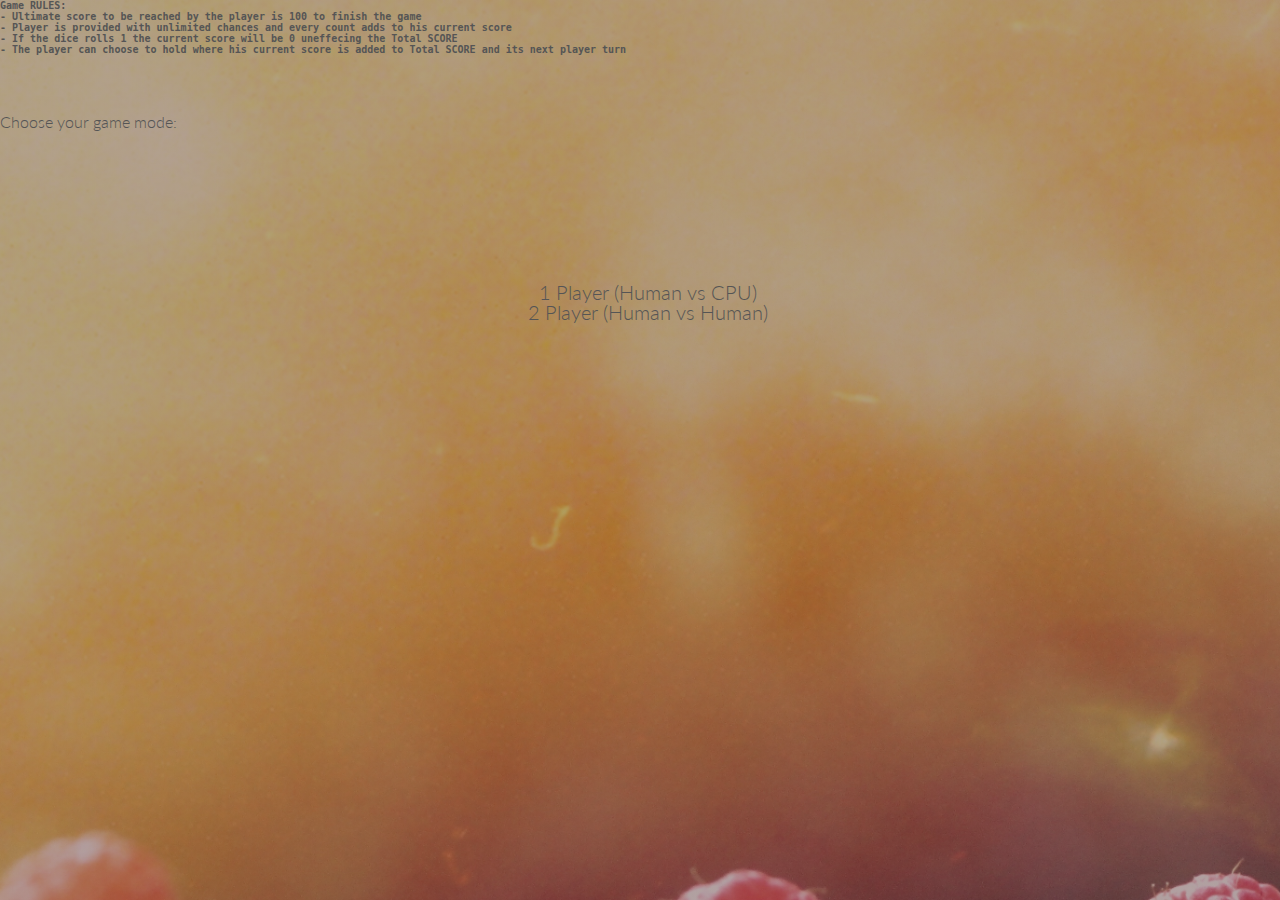
<file: index.html>
<!DOCTYPE html>
<html lang="en">
    <head>
        <meta charset="UTF-8">
        <link href="https://fonts.googleapis.com/css?family=Lato:100,300,600" rel="stylesheet" type="text/css">
        <link href="http://code.ionicframework.com/ionicons/2.0.1/css/ionicons.min.css" rel="stylesheet" type="text/css">
        <link type="text/css" rel="stylesheet" href="style.css">
        
        <title>Pig Game</title>
    </head>

    <body>
        <h1> 
            <p>Game RULES:</p>
            <p>- Ultimate score to be reached by the player is 100 to finish the game</p>
            <p>- Player is provided with unlimited chances and every count adds to his current score</p>
            <p>- If the dice rolls 1 the current score  will be 0 uneffecing the Total SCORE  </p>
            <p>- The player can choose to hold where his current score is added to Total SCORE and its next player turn </p>
        </h1>
     

        <br><br><br>Choose your game mode:<br>
        <button class="btn-1p" onclick="open1p()"><i class="ion-ios-plus-outline"></i>1 Player (Human vs CPU)</button>
        <button class="btn-2p" onclick="open2p()"><i class="ion-ios-plus-outline"></i>2 Player (Human vs Human)</button>
        <script>
            function open1p(){
                window.open("1player.html","_self");
            }
            function open2p(){
                window.open("2player.html","_self");
            }
        </script>


        <script src="app.js"></script>
    </body>
</html>
</file>
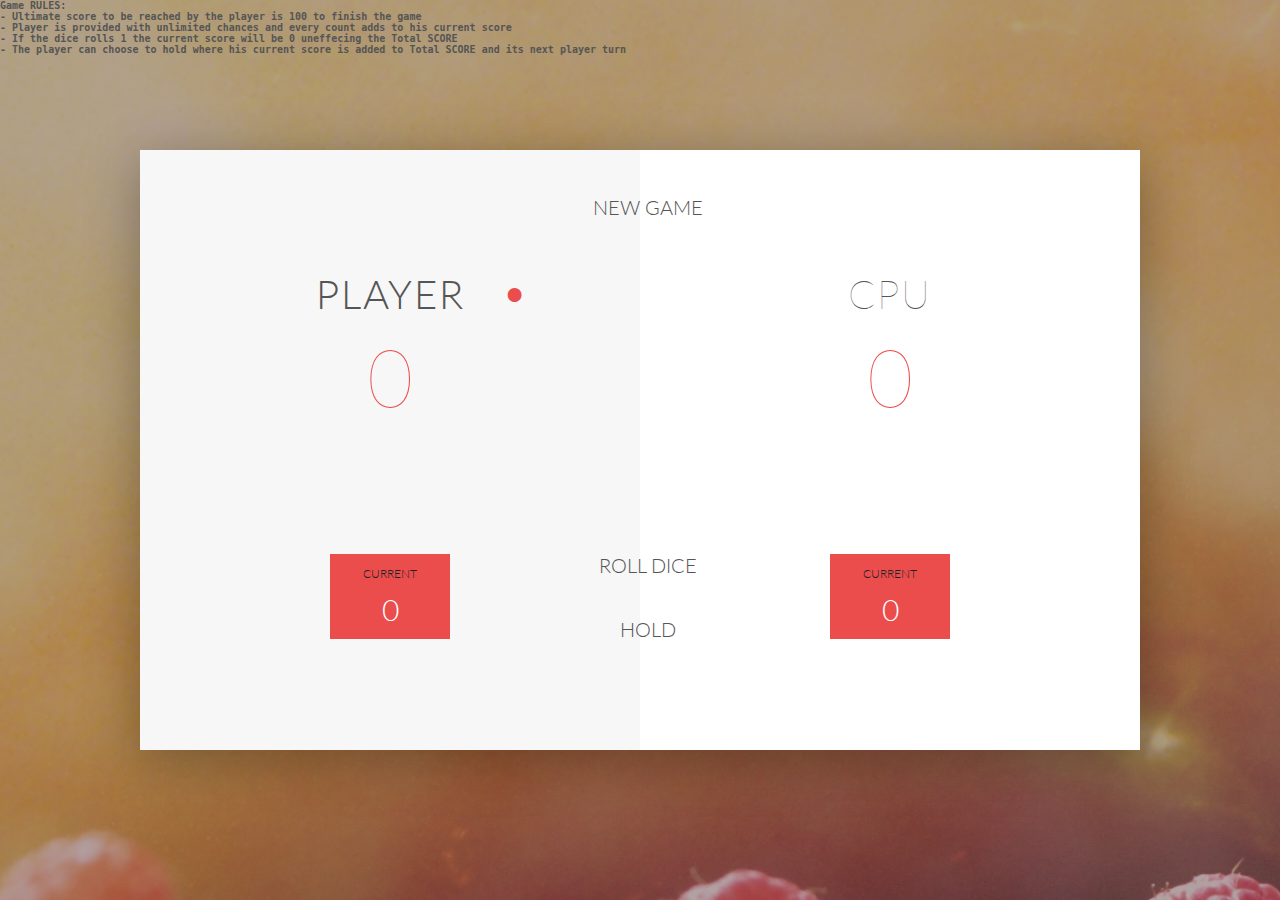
<file: 1player.html>
<!DOCTYPE html>
<html lang="en">
    <head>
        <meta charset="UTF-8">
        <link href="https://fonts.googleapis.com/css?family=Lato:100,300,600" rel="stylesheet" type="text/css">
        <link href="http://code.ionicframework.com/ionicons/2.0.1/css/ionicons.min.css" rel="stylesheet" type="text/css">
        <link type="text/css" rel="stylesheet" href="style.css">
        
        <title>Pig Game</title>
    </head>

    <body>

        <h1> 
            <p>Game RULES:</p>
            <p>- Ultimate score to be reached by the player is 100 to finish the game</p>
            <p>- Player is provided with unlimited chances and every count adds to his current score</p>
            <p>- If the dice rolls 1 the current score  will be 0 uneffecing the Total SCORE  </p>
            <p>- The player can choose to hold where his current score is added to Total SCORE and its next player turn </p>
        </h1>


        <div class="wrapper clearfix">
            <div class="player-0-panel active">
                <div class="player-name" id="name-0">Player</div>
                <div class="player-score" id="score-0">43</div>
                <div class="player-current-box">
                    <div class="player-current-label">Current</div>
                    <div class="player-current-score" id="current-0">34</div>
                </div>
            </div>
            
            <div class="player-1-panel">
                <div class="player-name" id="name-1">CPU</div>
                <div class="player-score" id="score-1">72</div>
                <div class="player-current-box">
                    <div class="player-current-label">Current</div>
                    <div class="player-current-score" id="current-1">0</div>
                </div>
            </div>
            
            <button class="btn-new"><i class="ion-ios-plus-outline"></i>New game</button><br>
            <button class="btn-roll"><i class="ion-ios-loop"></i>Roll dice</button>
            <button class="btn-hold"><i class="ion-ios-download-outline"></i>Hold</button>
            
            <img src="dice-5.png" alt="Dice" class="dice">
        </div>

        
        
        <script src="app1.js"></script>
    </body>
</html>
</file>
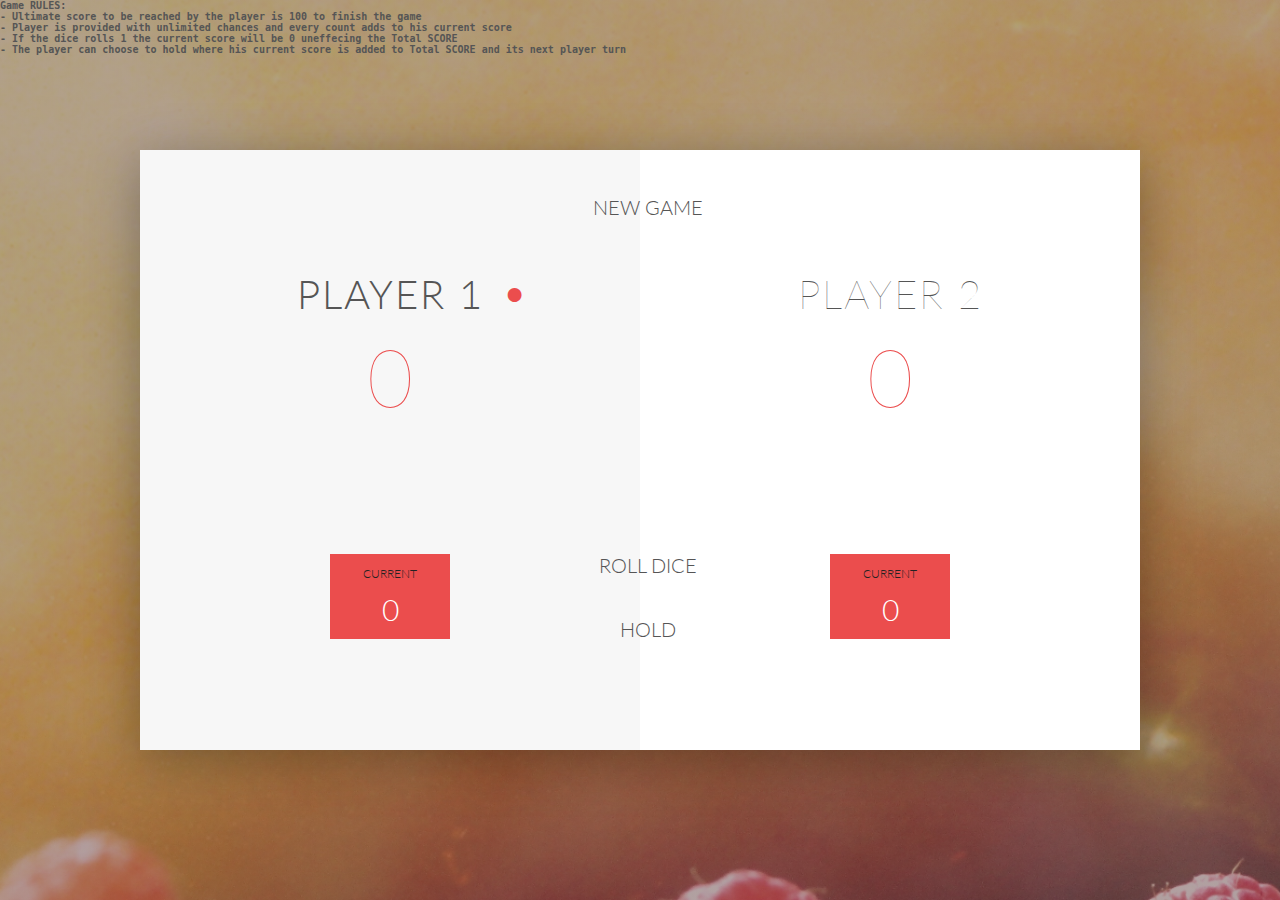
<file: 2player.html>
<!DOCTYPE html>
<html lang="en">
    <head>
        <meta charset="UTF-8">
        <link href="https://fonts.googleapis.com/css?family=Lato:100,300,600" rel="stylesheet" type="text/css">
        <link href="http://code.ionicframework.com/ionicons/2.0.1/css/ionicons.min.css" rel="stylesheet" type="text/css">
        <link type="text/css" rel="stylesheet" href="style.css">
        
        <title>Pig Game</title>
    </head>

    <body>

        <h1> 
            <p>Game RULES:</p>
            <p>- Ultimate score to be reached by the player is 100 to finish the game</p>
            <p>- Player is provided with unlimited chances and every count adds to his current score</p>
            <p>- If the dice rolls 1 the current score  will be 0 uneffecing the Total SCORE  </p>
            <p>- The player can choose to hold where his current score is added to Total SCORE and its next player turn </p>
        </h1>

        <div class="wrapper clearfix">
            <div class="player-0-panel active">
                <div class="player-name" id="name-0">Player 1 </div>
                <div class="player-score" id="score-0">43</div>
                <div class="player-current-box">
                    <div class="player-current-label">Current</div>
                    <div class="player-current-score" id="current-0">34</div>
                </div>
            </div>
            
            <div class="player-1-panel">
                <div class="player-name" id="name-1">Player 2</div>
                <div class="player-score" id="score-1">72</div>
                <div class="player-current-box">
                    <div class="player-current-label">Current</div>
                    <div class="player-current-score" id="current-1">0</div>
                </div>
            </div>
            
            <button class="btn-new"><i class="ion-ios-plus-outline"></i>New game</button>
            <button class="btn-roll"><i class="ion-ios-loop"></i>Roll dice</button>
            <button class="btn-hold"><i class="ion-ios-download-outline"></i>Hold</button>
            
            <img src="dice-5.png" alt="Dice" class="dice">
        </div>

        
        
        <script src="app.js"></script>
    </body>
</html>
</file>
<file: style.css>
/**********************************************
*** GENERAL
**********************************************/

* {
    margin: 0;
    padding: 0;
    box-sizing: border-box;
    
}

.clearfix::after {
    content: "";
    display: table;
    clear: both;
}

body {
    background-image: linear-gradient(rgba(62, 20, 20, 0.4), rgba(62, 20, 20, 0.4)), url(back.jpg);
    background-size: cover;
    background-position: center;
    font-family: Lato;
    font-weight: 300;
    position: relative;
    height: 100vh;
    color: #555;
}

.wrapper {
    width: 1000px;
    position: absolute;
    top: 50%;
    left: 50%;
    transform: translate(-50%, -50%);
    background-color: #fff;
    box-shadow: 0px 10px 50px rgba(0, 0, 0, 0.3);
    overflow: hidden;
}

.player-0-panel,
.player-1-panel {
    width: 50%;
    float: left;
    height: 600px;
    padding: 100px;
}



/**********************************************
*** PLAYERS
**********************************************/

.player-name {
    font-size: 40px;
    text-align: center;
    text-transform: uppercase;
    letter-spacing: 2px;
    font-weight: 100;
    margin-top: 20px;
    margin-bottom: 10px;
    position: relative;
}

.player-score {
    text-align: center;
    font-size: 80px;
    font-weight: 100;
    color: #EB4D4D;
    margin-bottom: 130px;
}

.active { background-color: #f7f7f7; }
.active .player-name { font-weight: 300; }

.active .player-name::after {
    content: "\2022";
    font-size: 47px;
    position: absolute;
    color: #EB4D4D;
    top: -7px;
    right: 10px;
    
}

.player-current-box {
    background-color: #EB4D4D;
    color: #fff;
    width: 40%;
    margin: 0 auto;
    padding: 12px;
    text-align: center;
}

.player-current-label {
    text-transform: uppercase;
    margin-bottom: 10px;
    font-size: 12px;
    color: #222;
}

.player-current-score {
    font-size: 30px;
}

button {
    position: absolute;
    width: 200px;
    left: 50%;
    transform: translateX(-50%);
    color: #555;
    background: none;
    border: none;
    font-family: Lato;
    font-size: 20px;
    text-transform: uppercase;
    cursor: pointer;
    font-weight: 300;
    transition: background-color 0.3s, color 0.3s;
}

button:hover { font-weight: 600; }
button:hover i { margin-right: 20px; }

button:focus {
    outline: none;
}

i {
    color: #EB4D4D;
    display: inline-block;
    margin-right: 15px;
    font-size: 32px;
    line-height: 1;
    vertical-align: text-top;
    margin-top: -4px;
    transition: margin 0.3s;
}

.btn-new { top: 45px;}
.btn-1p { top: 280px; width: 370px; text-transform: none;}
.btn-2p { top: 300px; width: 370px; text-transform: none;}
.btn-roll { top: 403px;}
.btn-hold { top: 467px;}

.dice {
    position: absolute;
    left: 50%;
    top: 178px;
    transform: translateX(-50%);
    height: 100px;
    box-shadow: 0px 10px 60px rgba(0, 0, 0, 0.10);
}

.winner { background-color: #f7f7f7; }
.winner .player-name { font-weight: 300; color: #EB4D4D; }


h1{

    font-size: 10px;
    font-family: monospace;
    font-style: initial;

}
</file>
